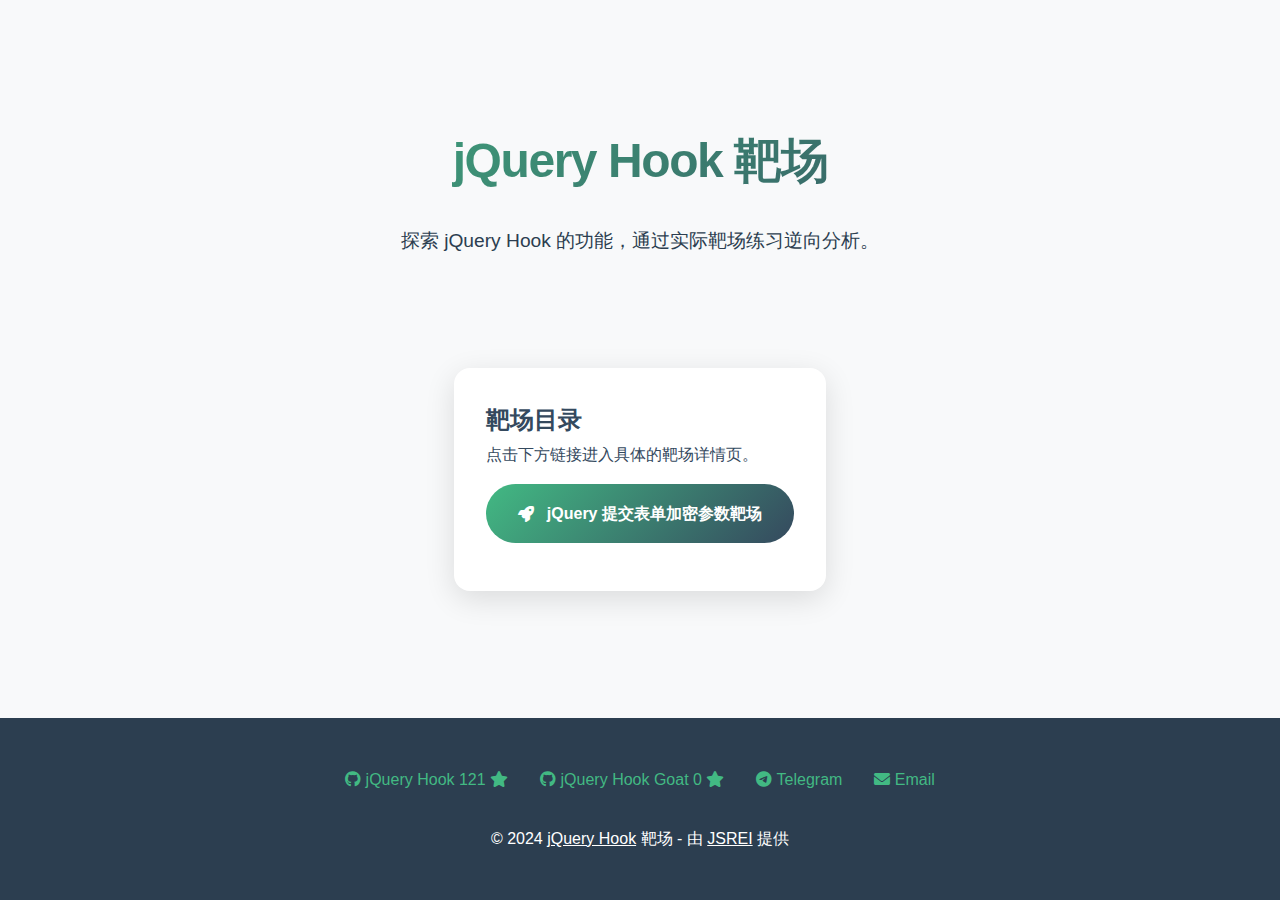
<file: index.html>
<!DOCTYPE html>
<html lang="en">
<head>
    <meta charset="UTF-8">
    <meta name="viewport" content="width=device-width, initial-scale=1.0">
    <title>jQuery Hook - 靶场首页</title>
    <link rel="icon" href="https://cdn.jsdelivr.net/gh/JSREI/jQuery-hook@main/favicon.ico">
    <link rel="stylesheet" href="https://cdnjs.cloudflare.com/ajax/libs/font-awesome/6.0.0/css/all.min.css">
    <style>
        :root {
            --primary-color: #42b983;
            --secondary-color: #2c3e50;
            --text-color: #34495e;
            --background: #f8f9fa;
            --card-shadow: 0 8px 30px rgba(0,0,0,0.12);
        }

        * {
            margin: 0;
            padding: 0;
            box-sizing: border-box;
            font-family: 'Inter', -apple-system, BlinkMacSystemFont, 'Segoe UI', Roboto, Oxygen, Ubuntu, Cantarell, sans-serif;
        }

        body {
            background: var(--background);
            color: var(--text-color);
            line-height: 1.7;
            overflow-x: hidden;
            min-height: 100vh;
            display: flex;
            flex-direction: column;
        }

        .container {
            max-width: 1200px;
            margin: 0 auto;
            padding: 0 2rem;
        }

        header {
            padding: 120px 0 80px;
            text-align: center;
        }

        .hero-title {
            font-size: 3rem;
            background: linear-gradient(135deg, #42b983 0%, #35495e 100%);
            -webkit-background-clip: text;
            -webkit-text-fill-color: transparent;
            margin-bottom: 1.5rem;
            letter-spacing: -0.03em;
        }

        .hero-subtitle {
            font-size: 1.2rem;
            color: var(--secondary-color);
            max-width: 800px;
            margin: 0 auto;
            line-height: 1.6;
        }

        .feature-card {
            background: white;
            border-radius: 16px;
            padding: 2rem;
            margin: 2rem 0;
            box-shadow: var(--card-shadow);
            transition: transform 0.3s ease;
        }

        .feature-card:hover {
            transform: translateY(-5px);
        }

        .gradient-btn {
            background: linear-gradient(135deg, #42b983 0%, #35495e 100%);
            color: white;
            padding: 1rem 2rem;
            border-radius: 50px;
            border: none;
            font-weight: 600;
            transition: all 0.3s ease;
            text-decoration: none;
            display: inline-flex;
            align-items: center;
            gap: 0.8rem;
            font-size: 1rem; /* 调整字体大小 */
        }

        .gradient-btn:hover {
            transform: scale(1.05);
            box-shadow: 0 5px 15px rgba(66, 185, 131, 0.3);
        }

        .code-snippet {
            background: #1e1e1e;
            color: #d4d4d4;
            padding: 1.5rem;
            border-radius: 12px;
            font-family: 'Fira Code', monospace;
            position: relative;
            margin: 2rem 0;
        }

        .code-snippet::before {
            content: 'EXAMPLE';
            position: absolute;
            top: -10px;
            left: 20px;
            background: linear-gradient(135deg, #42b983 0%, #35495e 100%);
            color: white;
            padding: 3px 10px;
            border-radius: 4px;
            font-size: 0.8rem;
        }

        .social-link {
            font-size: 1rem; /* 调整字体大小 */
            transition: all 0.3s ease;
            visibility: visible !important;
            display: inline-block !important;
            opacity: 1 !important;
            color: #42b983;
            text-decoration: none; /* 去掉下划线 */
            font-weight: 500; /* 调整字体粗细 */
        }

        .social-link:hover {
            color: #42b983;
            transform: translateY(-3px);
        }

        footer {
            background: var(--secondary-color);
            padding: 3rem 0;
            margin-top: auto;
            text-align: center;
            color: white;
        }

        main {
            flex: 1;
        }

        @media (max-width: 768px) {
            .hero-title {
                font-size: 2rem;
            }
            .feature-card {
                padding: 1.5rem;
            }
            .social-link {
                font-size: 0.9rem; /* 在小屏幕上进一步调整字体大小 */
            }
        }
    </style>
</head>
<body>
<header>
    <div class="container">
        <h1 class="hero-title">jQuery Hook 靶场</h1>
        <p class="hero-subtitle">探索 jQuery Hook 的功能，通过实际靶场练习逆向分析。</p>
    </div>
</header>

<main class="container">
    <section class="feature-card">
        <h2>靶场目录</h2>
        <p>点击下方链接进入具体的靶场详情页。</p>
        <ul style="list-style: none; padding: 1rem 0;">
            <li>
                <a href="form-submit-sign/form-submit-sign.html" class="gradient-btn">
                    <i class="fas fa-rocket"></i>
                    jQuery 提交表单加密参数靶场
                </a>
            </li>
            <!-- 可以根据需要添加更多靶场 -->
        </ul>
    </section>
</main>

<footer>
    <div class="container">
        <div style="display: flex; justify-content: center; gap: 2rem; margin-bottom: 2rem;">
            <!-- GitHub 链接 -->
            <a href="https://github.com/JSREI/jQuery-hook" class="social-link" target="_blank" title="jQuery Hook 仓库">
                <i class="fab fa-github"></i> jQuery Hook <span id="stars-jquery-hook" class="star-count">121 <i class="fas fa-star"></i></span>
            </a>
            <a href="https://github.com/JSREI/jQuery-hook-goat" class="social-link" target="_blank" title="jQuery Hook Goat 仓库">
                <i class="fab fa-github"></i> jQuery Hook Goat <span id="stars-jquery-hook-goat" class="star-count">0 <i class="fas fa-star"></i></span>
            </a>
            <!-- Telegram 链接 -->
            <a href="https://t.me/jsreijsrei" class="social-link" target="_blank" title="Telegram">
                <i class="fab fa-telegram"></i> Telegram
            </a>
            <!-- Email 链接 -->
            <a href="mailto:cc11001100@qq.com" class="social-link" title="Email">
                <i class="fas fa-envelope"></i> Email
            </a>
        </div>
        <p>© 2024 <a target="_blank" href="https://github.com/JSREI/jQuery-hook" style="color: white">jQuery Hook</a> 靶场 - 由 <a href="https://github.com/JSREI" target="_blank" style="color: white">JSREI</a> 提供</p>
    </div>
</footer>

<script>
    // 获取 GitHub 仓库的 star 数量
    async function getGitHubStars(repoUrl) {
        const apiUrl = `https://api.github.com/repos/${repoUrl}`;
        try {
            const response = await fetch(apiUrl);
            const data = await response.json();
            return data.stargazers_count;
        } catch (error) {
            console.error('Error fetching GitHub stars:', error);
            return '加载失败';
        }
    }

    // 更新页面上的 star 数量
    async function updateStars() {
        const jqueryHookStars = await getGitHubStars('JSREI/jQuery-hook');
        const jqueryHookGoatStars = await getGitHubStars('JSREI/jQuery-hook-goat');
        document.getElementById('stars-jquery-hook').textContent = jqueryHookStars + <i className="fas fa-star"></i>;
        document.getElementById('stars-jquery-hook-goat').textContent = jqueryHookGoatStars +
            <i className="fas fa-star"></i>;
    }

    // 页面加载时更新 star 数量
    updateStars();
</script>
</body>
</html>
</file>
